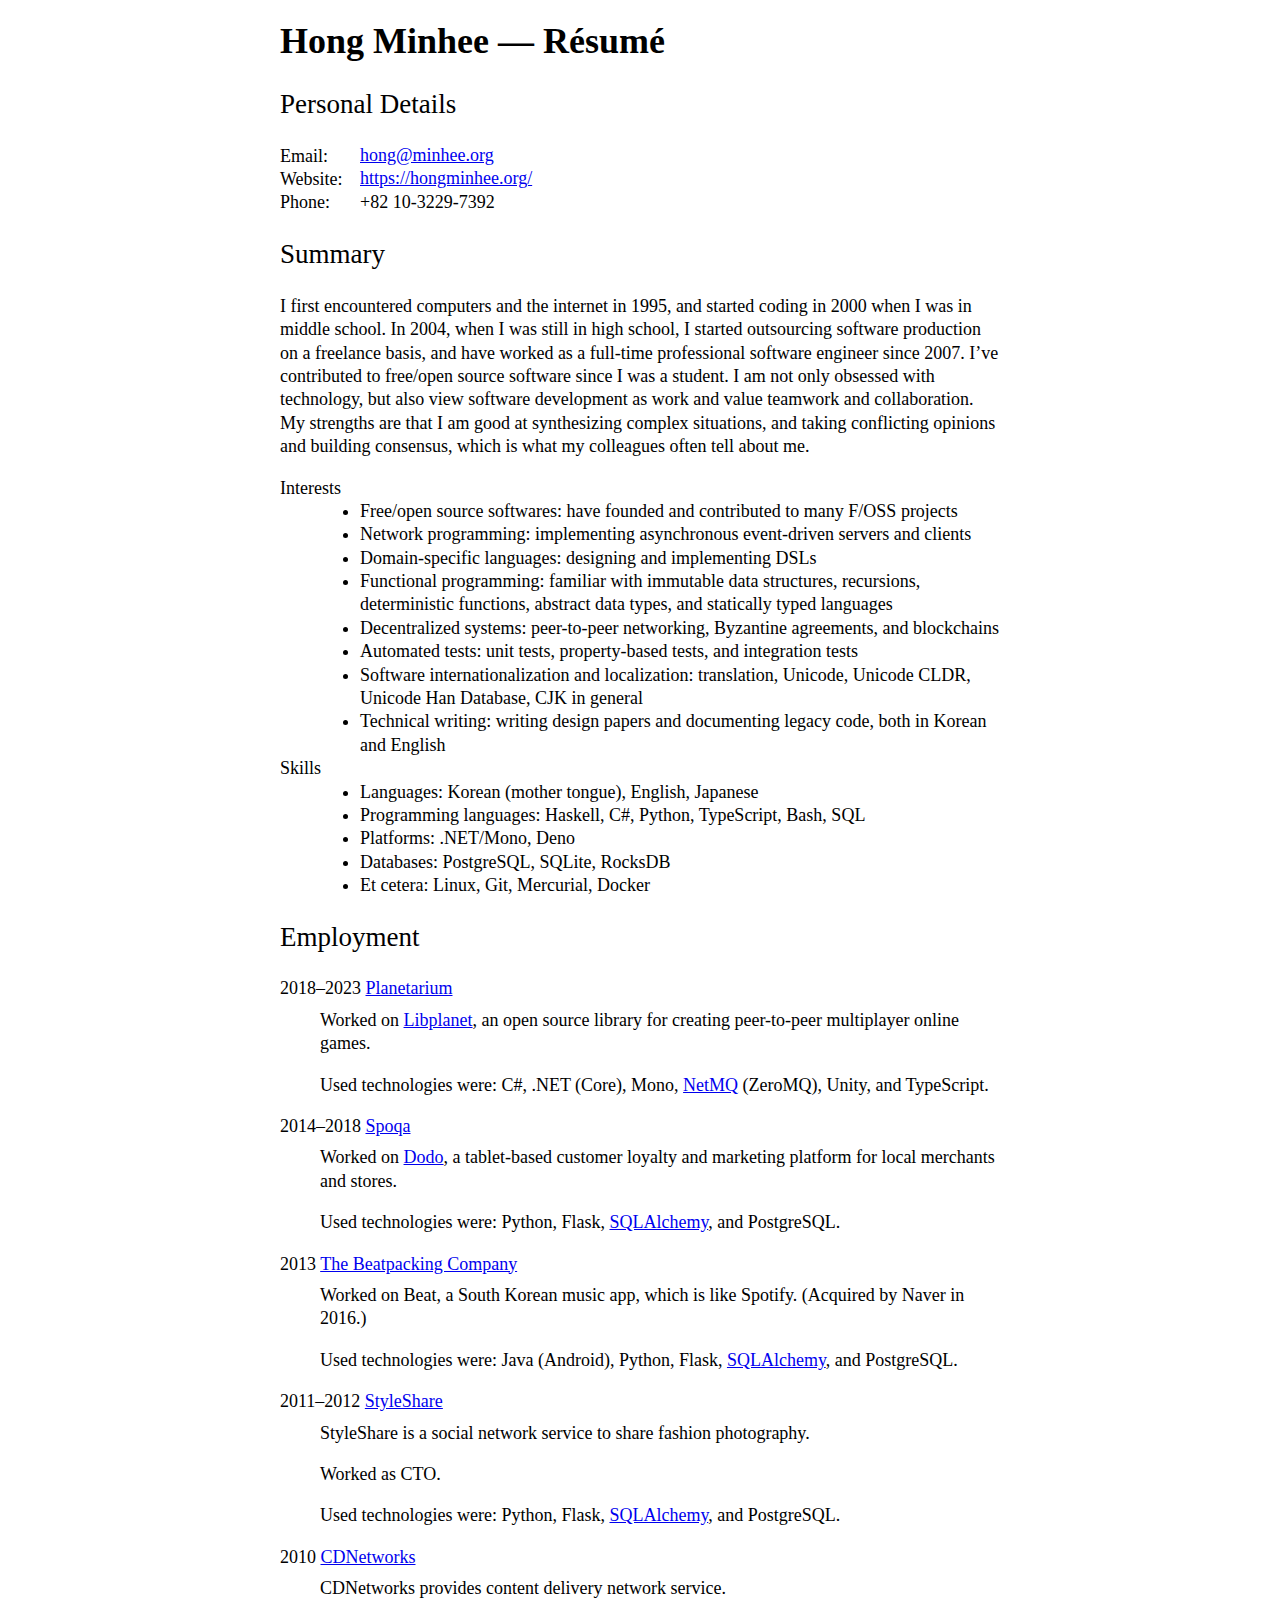
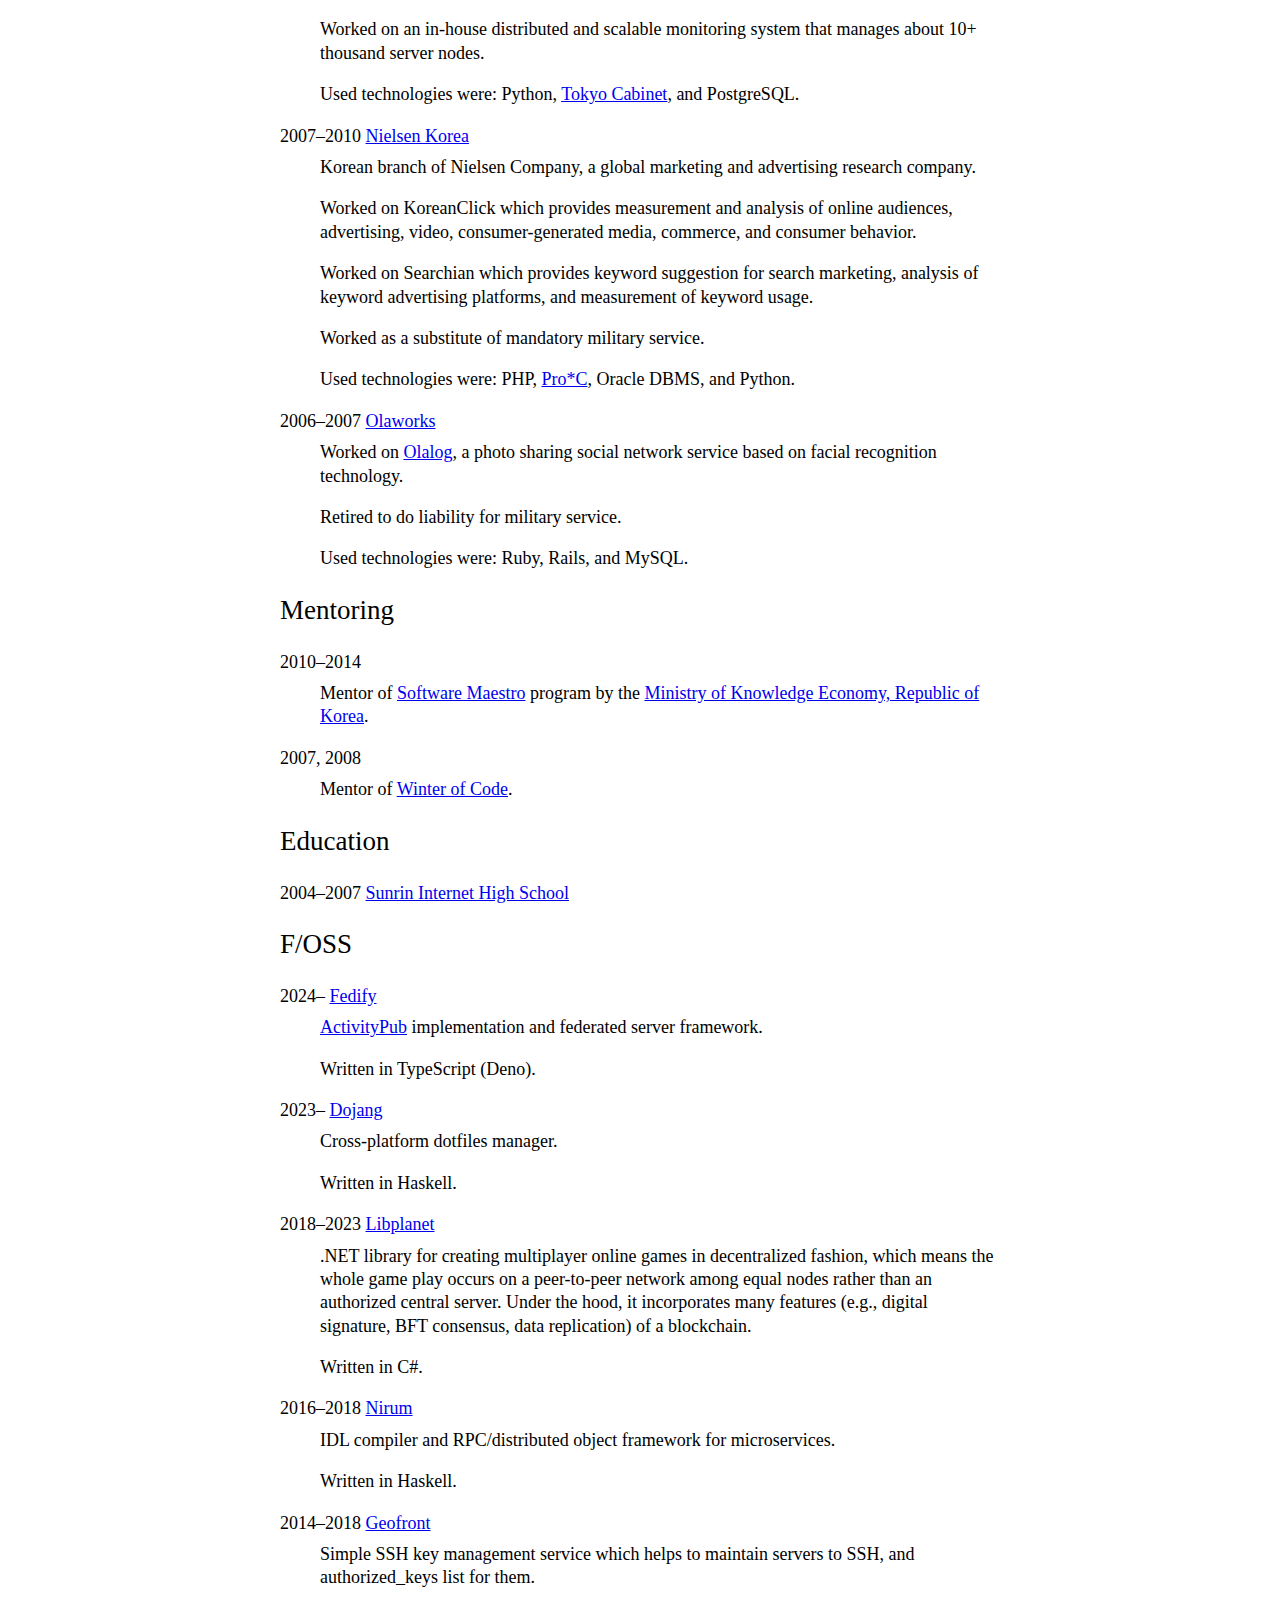
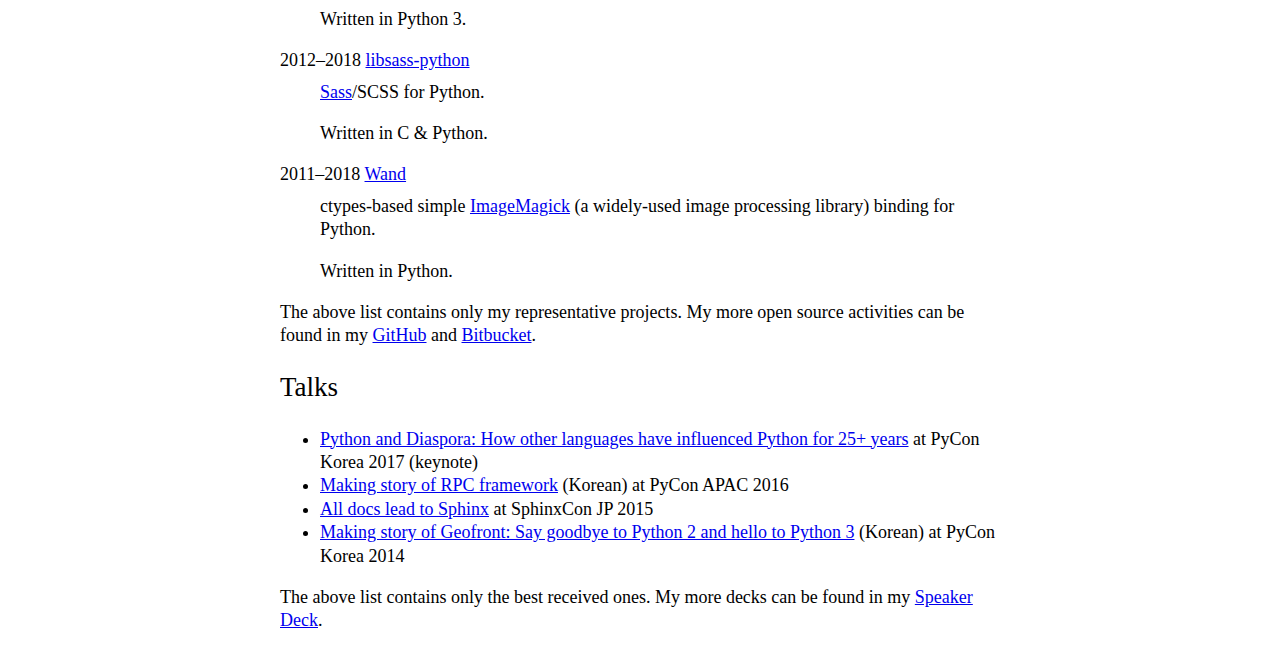
<file: index.html>
<!DOCTYPE html>
<html xmlns="http://www.w3.org/1999/xhtml" lang="en" xml:lang="en">
<head><base href="en/"/><script src="../redir.js"></script>
  <meta charset="utf-8" />
  <meta name="generator" content="pandoc" />
  <meta name="viewport" content="width=device-width, initial-scale=1.0, user-scalable=yes" />
  <title>Hong Minhee — Résumé</title>
  <style>
    code{white-space: pre-wrap;}
    span.smallcaps{font-variant: small-caps;}
    div.columns{display: flex; gap: min(4vw, 1.5em);}
    div.column{flex: auto; overflow-x: auto;}
    div.hanging-indent{margin-left: 1.5em; text-indent: -1.5em;}
    /* The extra [class] is a hack that increases specificity enough to
       override a similar rule in reveal.js */
    ul.task-list[class]{list-style: none;}
    ul.task-list li input[type="checkbox"] {
      font-size: inherit;
      width: 0.8em;
      margin: 0 0.8em 0.2em -1.6em;
      vertical-align: middle;
    }
    .display.math{display: block; text-align: center; margin: 0.5rem auto;}
  </style>
  <link rel="stylesheet" href="../style.css" />
<link rel="alternate" hreflang="ko" href="../ko/"/><link rel="alternate" href="resume.pdf" hreftype="application/pdf" hreflang="en"/></head>
<body>
<header id="title-block-header">
<h1 class="title">Hong Minhee — Résumé</h1>
</header>
<h2 id="personal-details">Personal Details</h2>
<dl>
<dt>Email</dt>
<dd>
<p><a href="mailto:hong@minhee.org">hong@minhee.org</a></p>
</dd>
<dt>Website</dt>
<dd>
<p><a href="https://hongminhee.org/">https://hongminhee.org/</a></p>
</dd>
<dt>Phone</dt>
<dd>
<p>+82 10-3229-7392</p>
</dd>
</dl>
<h2 id="summary">Summary</h2>
<p>I first encountered computers and the internet in 1995, and started
coding in 2000 when I was in middle school. In 2004, when I was still in
high school, I started outsourcing software production on a freelance
basis, and have worked as a full-time professional software engineer
since 2007. I’ve contributed to free/open source software since I was a
student. I am not only obsessed with technology, but also view software
development as work and value teamwork and collaboration. My strengths
are that I am good at synthesizing complex situations, and taking
conflicting opinions and building consensus, which is what my colleagues
often tell about me.</p>
<dl>
<dt>Interests</dt>
<dd>
<ul>
<li>Free/open source softwares: have founded and contributed to many
F/OSS projects</li>
<li>Network programming: implementing asynchronous event-driven servers
and clients</li>
<li>Domain-specific languages: designing and implementing DSLs</li>
<li>Functional programming: familiar with immutable data structures,
recursions, deterministic functions, abstract data types, and statically
typed languages</li>
<li>Decentralized systems: peer-to-peer networking, Byzantine
agreements, and blockchains</li>
<li>Automated tests: unit tests, property-based tests, and integration
tests</li>
<li>Software internationalization and localization: translation,
Unicode, Unicode CLDR, Unicode Han Database, CJK in general</li>
<li>Technical writing: writing design papers and documenting legacy
code, both in Korean and English</li>
</ul>
</dd>
<dt>Skills</dt>
<dd>
<ul>
<li>Languages: Korean (mother tongue), English, Japanese</li>
<li>Programming languages: Haskell, C#, Python, TypeScript, Bash,
SQL</li>
<li>Platforms: .NET/Mono, Deno</li>
<li>Databases: PostgreSQL, SQLite, RocksDB</li>
<li>Et cetera: Linux, Git, Mercurial, Docker</li>
</ul>
</dd>
</dl>
<h2 id="employment">Employment</h2>
<dl>
<dt>2018–2023 <a href="https://planetariumhq.com/">Planetarium</a></dt>
<dd>
<p>Worked on <a href="https://libplanet.io/">Libplanet</a>, an open
source library for creating peer-to-peer multiplayer online games.</p>
<p>Used technologies were: C#, .NET (Core), Mono, <a
href="https://github.com/zeromq/netmq">NetMQ</a> (ZeroMQ), Unity, and
TypeScript.</p>
</dd>
<dt>2014–2018 <a href="https://www.spoqa.com/">Spoqa</a></dt>
<dd>
<p>Worked on <a href="http://www.dodopoint.com/">Dodo</a>, a
tablet-based customer loyalty and marketing platform for local merchants
and stores.</p>
<p>Used technologies were: Python, Flask, <a
href="https://www.sqlalchemy.org/">SQLAlchemy</a>, and PostgreSQL.</p>
</dd>
<dt>2013 <a
href="https://web.archive.org/web/20161118111629/http://beatpacking.com/">The
Beatpacking Company</a></dt>
<dd>
<p>Worked on Beat, a South Korean music app, which is like Spotify.
(Acquired by Naver in 2016.)</p>
<p>Used technologies were: Java (Android), Python, Flask, <a
href="https://www.sqlalchemy.org/">SQLAlchemy</a>, and PostgreSQL.</p>
</dd>
</dl>
<dl>
<dt>2011–2012 <a href="https://stylesha.re/">StyleShare</a></dt>
<dd>
<p>StyleShare is a social network service to share fashion
photography.</p>
<p>Worked as CTO.</p>
<p>Used technologies were: Python, Flask, <a
href="https://www.sqlalchemy.org/">SQLAlchemy</a>, and PostgreSQL.</p>
</dd>
</dl>
<dl>
<dt>2010 <a href="http://www.cdnetworks.com/">CDNetworks</a></dt>
<dd>
<p>CDNetworks provides content delivery network service.</p>
<p>Worked on an in-house distributed and scalable monitoring system that
manages about 10+ thousand server nodes.</p>
<p>Used technologies were: Python, <a
href="http://fallabs.com/tokyocabinet/">Tokyo Cabinet</a>, and
PostgreSQL.</p>
</dd>
<dt>2007–2010 <a href="http://kr.nielsen.com/">Nielsen Korea</a></dt>
<dd>
<p>Korean branch of Nielsen Company, a global marketing and advertising
research company.</p>
<p>Worked on KoreanClick which provides measurement and analysis of
online audiences, advertising, video, consumer-generated media,
commerce, and consumer behavior.</p>
<p>Worked on Searchian which provides keyword suggestion for search
marketing, analysis of keyword advertising platforms, and measurement of
keyword usage.</p>
<p>Worked as a substitute of mandatory military service.</p>
<p>Used technologies were: PHP, <a
href="https://en.wikipedia.org/wiki/Pro*C">Pro*C</a>, Oracle DBMS, and
Python.</p>
</dd>
<dt>2006–2007 <a
href="https://web.archive.org/web/20121024232447/http://www.olaworks.com/">Olaworks</a></dt>
<dd>
<p>Worked on <a
href="https://web.archive.org/web/20090227052205/http://www.olalog.com/">Olalog</a>,
a photo sharing social network service based on facial recognition
technology.</p>
<p>Retired to do liability for military service.</p>
<p>Used technologies were: Ruby, Rails, and MySQL.</p>
</dd>
</dl>
<h2 id="mentoring">Mentoring</h2>
<dl>
<dt>2010–2014</dt>
<dd>
<p>Mentor of <a href="http://swmaestro.kr/">Software Maestro</a> program
by the <a
href="https://web.archive.org/web/20130308083639/http://www.mke.go.kr/">Ministry
of Knowledge Economy, Republic of Korea</a>.</p>
</dd>
<dt>2007, 2008</dt>
<dd>
<p>Mentor of <a
href="https://web.archive.org/web/20140402122713/http://woc.openmaru.com/">Winter
of Code</a>.</p>
</dd>
</dl>
<h2 id="education">Education</h2>
<dl>
<dt>2004–2007 <a href="http://www.sunrint.hs.kr/">Sunrin Internet High
School</a></dt>
<dd>

</dd>
</dl>
<h2 id="foss">F/OSS</h2>
<dl>
<dt>2024– <a href="https://fedify.dev/">Fedify</a></dt>
<dd>
<p><a href="https://www.w3.org/TR/activitypub/">ActivityPub</a>
implementation and federated server framework.</p>
<p>Written in TypeScript (Deno).</p>
</dd>
<dt>2023– <a href="https://dojang.dev/">Dojang</a></dt>
<dd>
<p>Cross-platform dotfiles manager.</p>
<p>Written in Haskell.</p>
</dd>
</dl>
<div id="Libplanet">
<dl>
<dt>2018–2023 <a href="https://libplanet.io/">Libplanet</a></dt>
<dd>
<p>.NET library for creating multiplayer online games in decentralized
fashion, which means the whole game play occurs on a peer-to-peer
network among equal nodes rather than an authorized central server.
Under the hood, it incorporates many features (e.g., digital signature,
BFT consensus, data replication) of a blockchain.</p>
<p>Written in C#.</p>
</dd>
<dt>2016–2018 <a href="https://nirum.org/">Nirum</a></dt>
<dd>
<p>IDL compiler and RPC/distributed object framework for
microservices.</p>
<p>Written in Haskell.</p>
</dd>
<dt>2014–2018 <a
href="https://github.com/spoqa/geofront">Geofront</a></dt>
<dd>
<p>Simple SSH key management service which helps to maintain servers to
SSH, and <code>authorized_keys</code> list for them.</p>
<p>Written in Python 3.</p>
</dd>
<dt>2012–2018 <a
href="https://github.com/dahlia/libsass-python">libsass-python</a></dt>
<dd>
<p><a href="https://sass-lang.com/">Sass</a>/SCSS for Python.</p>
<p>Written in C &amp; Python.</p>
</dd>
<dt>2011–2018 <a href="http://wand-py.org/">Wand</a></dt>
<dd>
<p><code>ctypes</code>-based simple <a
href="http://www.imagemagick.org/">ImageMagick</a> (a widely-used image
processing library) binding for Python.</p>
<p>Written in Python.</p>
</dd>
</dl>
</div>
<p>The above list contains only my representative projects. My more open
source activities can be found in my <a
href="https://github.com/dahlia">GitHub</a> and <a
href="https://bitbucket.org/dahlia">Bitbucket</a>.</p>
<h2 id="talks">Talks</h2>
<ul>
<li><a href="http://bit.ly/pyconkr2017-hong-en">Python and Diaspora: How
other languages have influenced Python for 25+ years</a> at PyCon Korea
2017 (keynote)</li>
<li><a href="https://j.mp/pycon-apac-2016-hong">Making story of RPC
framework</a> (Korean) at PyCon APAC 2016</li>
<li><a href="https://j.mp/sphinxcon-2015-hong">All docs lead to
Sphinx</a> at SphinxCon JP 2015</li>
<li><a
href="https://speakerdeck.com/minhee/geofront-gaebal-hugi-python-2wa-jagbyeolhago-python-3ro-gaebalhagi">Making
story of Geofront: Say goodbye to Python 2 and hello to Python 3</a>
(Korean) at PyCon Korea 2014</li>
</ul>
<p>The above list contains only the best received ones. My more decks
can be found in my <a href="https://speakerdeck.com/minhee">Speaker
Deck</a>.</p>
</body>
</html>
</file>
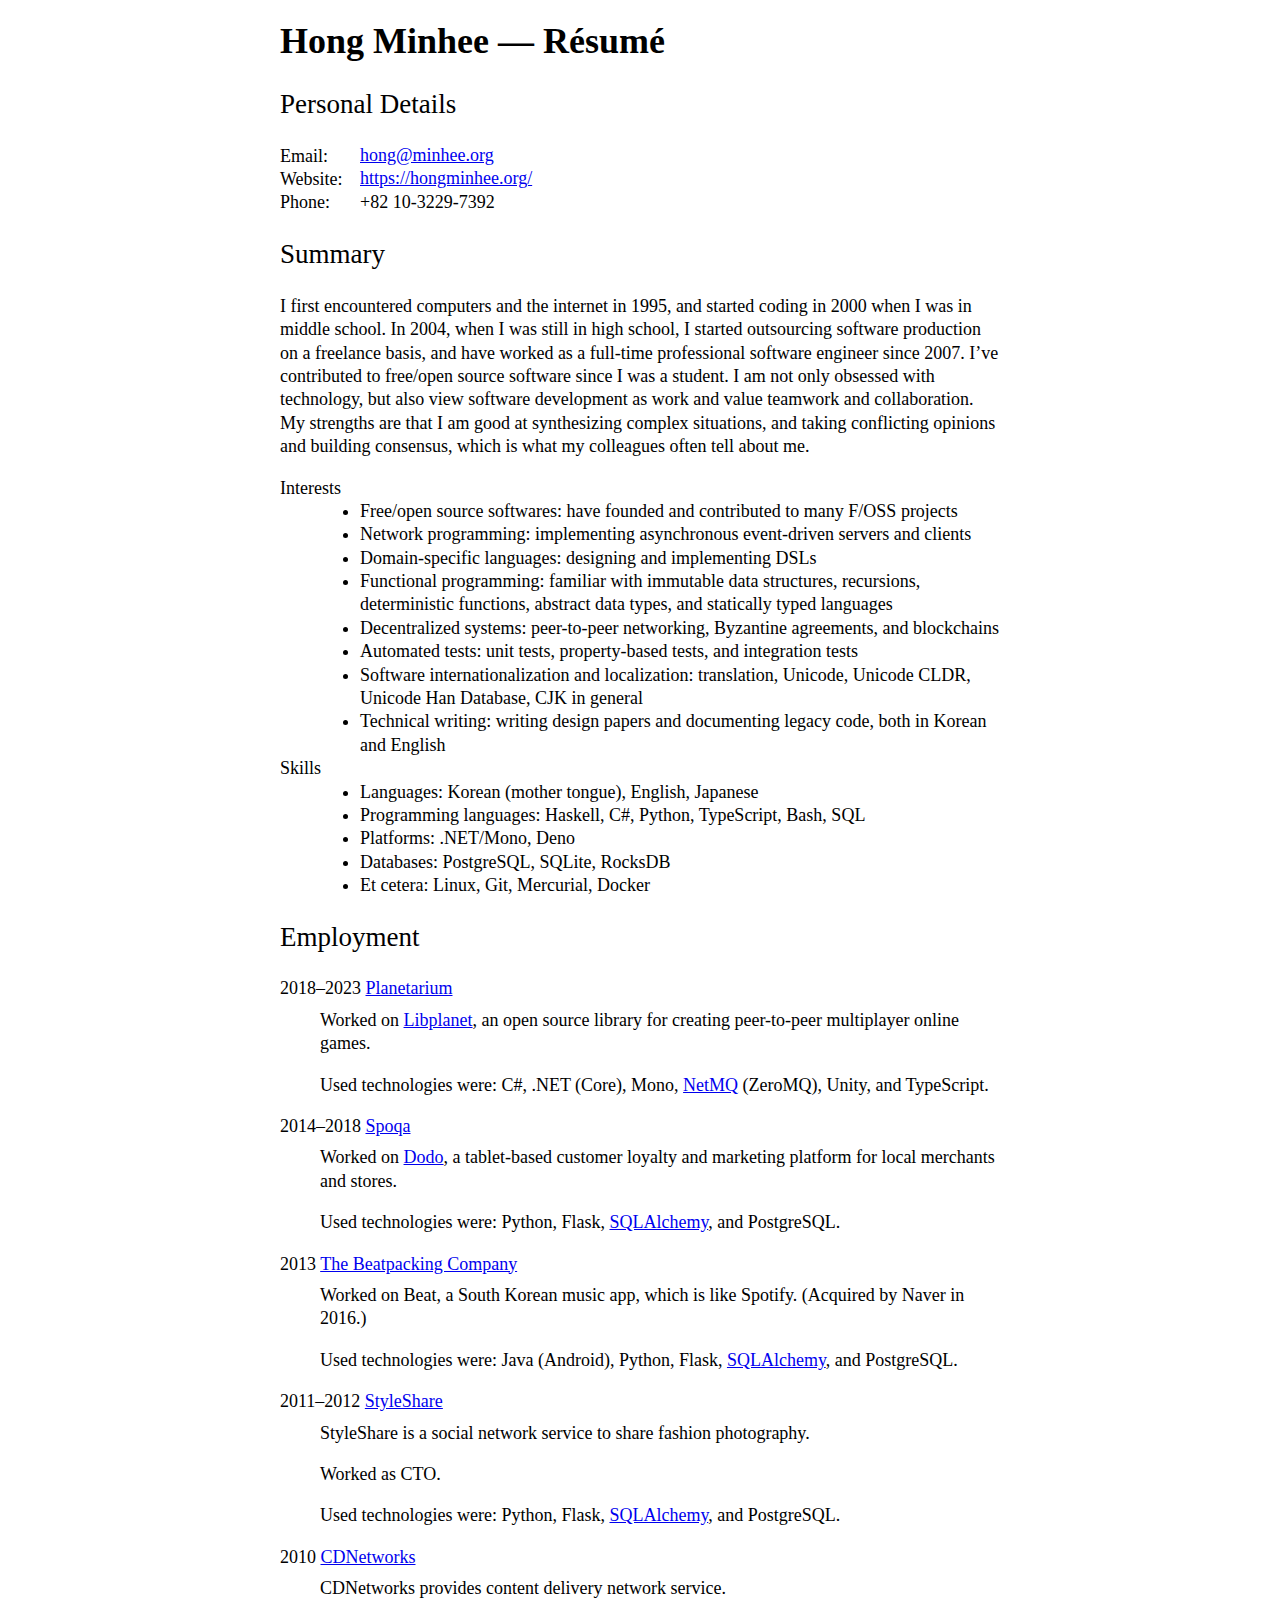
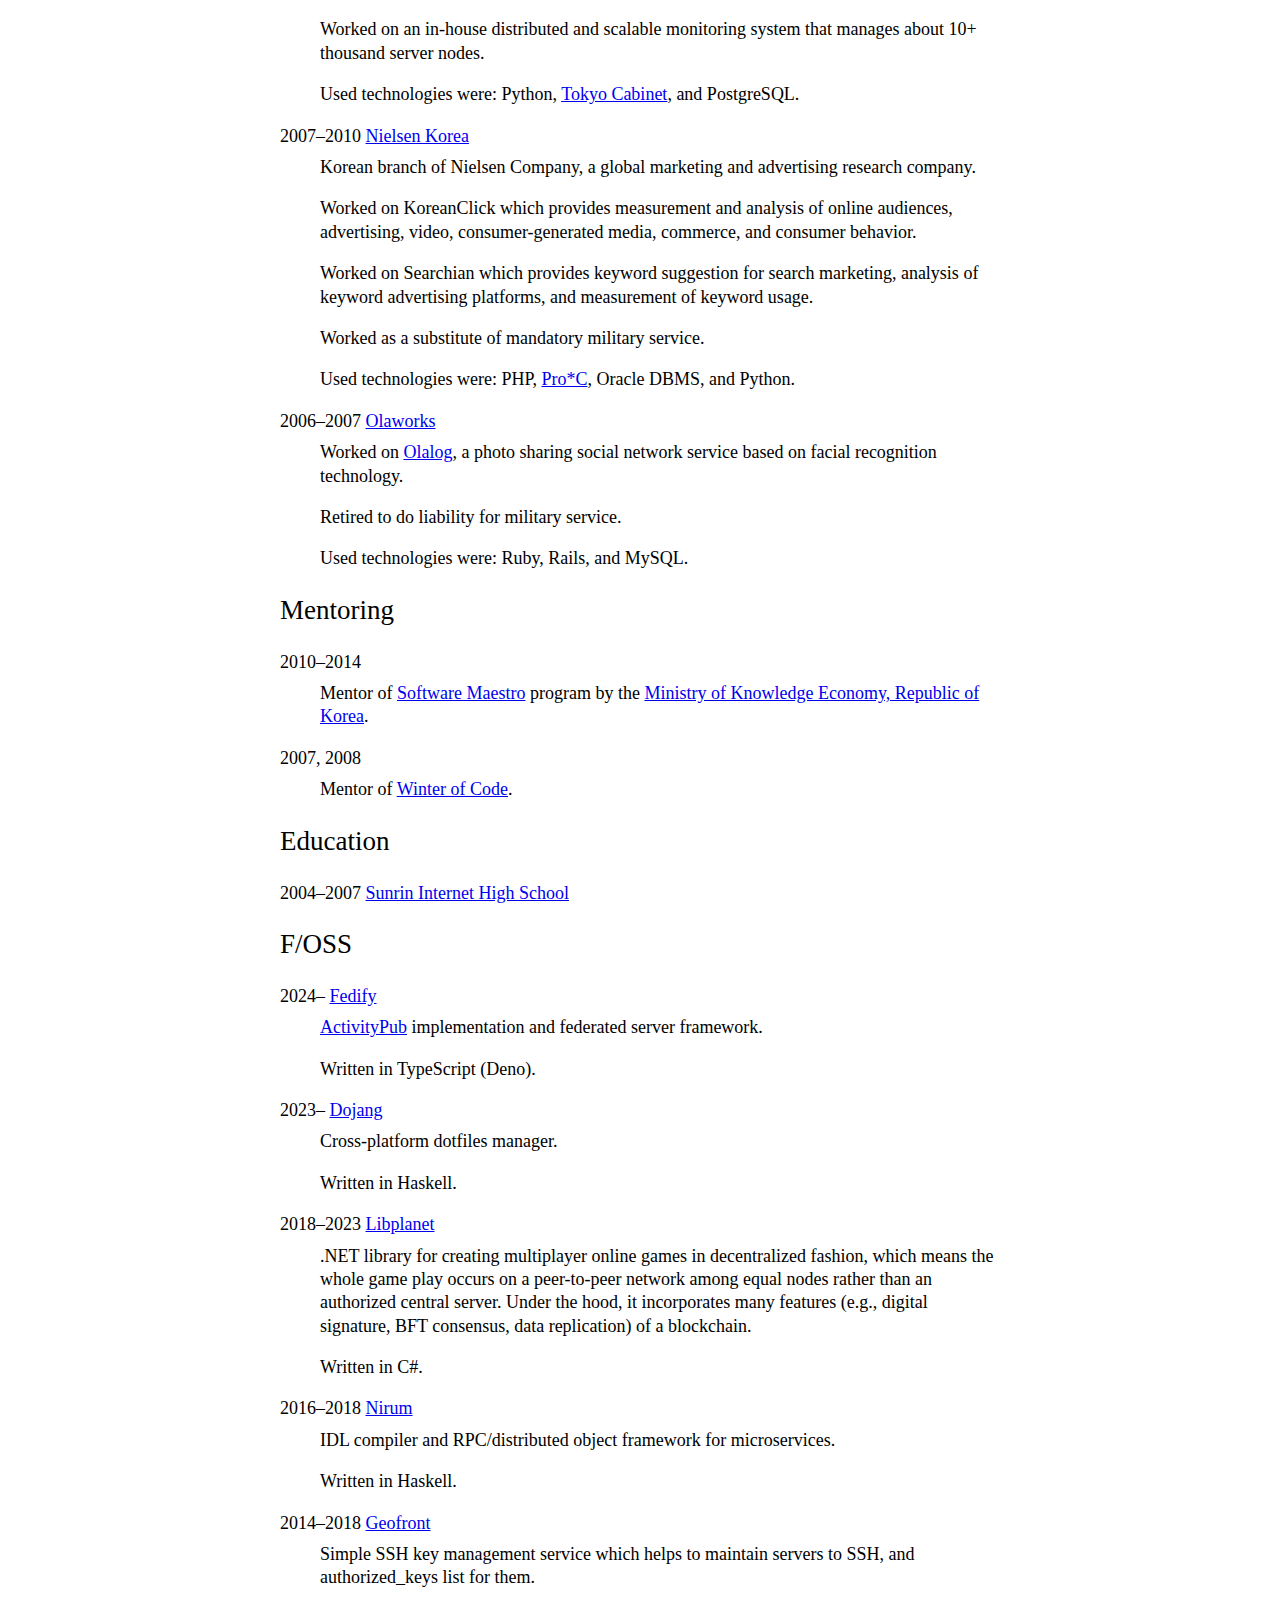
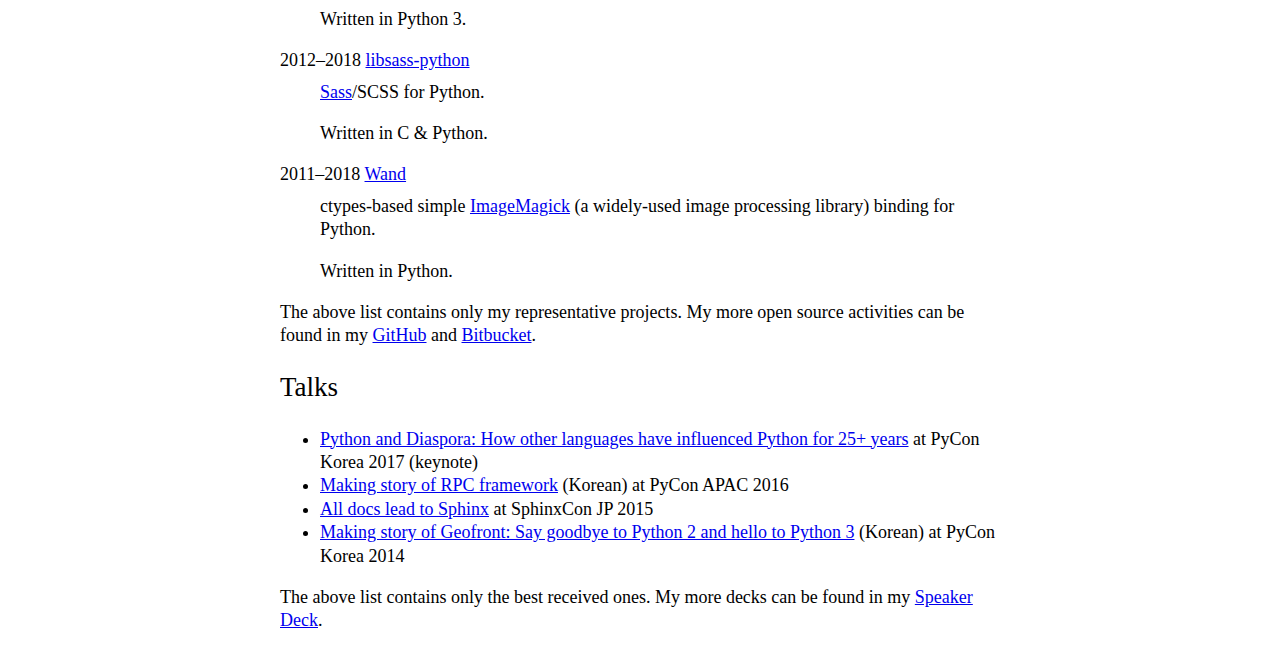
<file: en/index.html>
<!DOCTYPE html>
<html xmlns="http://www.w3.org/1999/xhtml" lang="en" xml:lang="en">
<head>
  <meta charset="utf-8" />
  <meta name="generator" content="pandoc" />
  <meta name="viewport" content="width=device-width, initial-scale=1.0, user-scalable=yes" />
  <title>Hong Minhee — Résumé</title>
  <style>
    code{white-space: pre-wrap;}
    span.smallcaps{font-variant: small-caps;}
    div.columns{display: flex; gap: min(4vw, 1.5em);}
    div.column{flex: auto; overflow-x: auto;}
    div.hanging-indent{margin-left: 1.5em; text-indent: -1.5em;}
    /* The extra [class] is a hack that increases specificity enough to
       override a similar rule in reveal.js */
    ul.task-list[class]{list-style: none;}
    ul.task-list li input[type="checkbox"] {
      font-size: inherit;
      width: 0.8em;
      margin: 0 0.8em 0.2em -1.6em;
      vertical-align: middle;
    }
    .display.math{display: block; text-align: center; margin: 0.5rem auto;}
  </style>
  <link rel="stylesheet" href="../style.css" />
<link rel="alternate" hreflang="ko" href="../ko/"/><link rel="alternate" href="resume.pdf" hreftype="application/pdf" hreflang="en"/></head>
<body>
<header id="title-block-header">
<h1 class="title">Hong Minhee — Résumé</h1>
</header>
<h2 id="personal-details">Personal Details</h2>
<dl>
<dt>Email</dt>
<dd>
<p><a href="mailto:hong@minhee.org">hong@minhee.org</a></p>
</dd>
<dt>Website</dt>
<dd>
<p><a href="https://hongminhee.org/">https://hongminhee.org/</a></p>
</dd>
<dt>Phone</dt>
<dd>
<p>+82 10-3229-7392</p>
</dd>
</dl>
<h2 id="summary">Summary</h2>
<p>I first encountered computers and the internet in 1995, and started
coding in 2000 when I was in middle school. In 2004, when I was still in
high school, I started outsourcing software production on a freelance
basis, and have worked as a full-time professional software engineer
since 2007. I’ve contributed to free/open source software since I was a
student. I am not only obsessed with technology, but also view software
development as work and value teamwork and collaboration. My strengths
are that I am good at synthesizing complex situations, and taking
conflicting opinions and building consensus, which is what my colleagues
often tell about me.</p>
<dl>
<dt>Interests</dt>
<dd>
<ul>
<li>Free/open source softwares: have founded and contributed to many
F/OSS projects</li>
<li>Network programming: implementing asynchronous event-driven servers
and clients</li>
<li>Domain-specific languages: designing and implementing DSLs</li>
<li>Functional programming: familiar with immutable data structures,
recursions, deterministic functions, abstract data types, and statically
typed languages</li>
<li>Decentralized systems: peer-to-peer networking, Byzantine
agreements, and blockchains</li>
<li>Automated tests: unit tests, property-based tests, and integration
tests</li>
<li>Software internationalization and localization: translation,
Unicode, Unicode CLDR, Unicode Han Database, CJK in general</li>
<li>Technical writing: writing design papers and documenting legacy
code, both in Korean and English</li>
</ul>
</dd>
<dt>Skills</dt>
<dd>
<ul>
<li>Languages: Korean (mother tongue), English, Japanese</li>
<li>Programming languages: Haskell, C#, Python, TypeScript, Bash,
SQL</li>
<li>Platforms: .NET/Mono, Deno</li>
<li>Databases: PostgreSQL, SQLite, RocksDB</li>
<li>Et cetera: Linux, Git, Mercurial, Docker</li>
</ul>
</dd>
</dl>
<h2 id="employment">Employment</h2>
<dl>
<dt>2018–2023 <a href="https://planetariumhq.com/">Planetarium</a></dt>
<dd>
<p>Worked on <a href="https://libplanet.io/">Libplanet</a>, an open
source library for creating peer-to-peer multiplayer online games.</p>
<p>Used technologies were: C#, .NET (Core), Mono, <a
href="https://github.com/zeromq/netmq">NetMQ</a> (ZeroMQ), Unity, and
TypeScript.</p>
</dd>
<dt>2014–2018 <a href="https://www.spoqa.com/">Spoqa</a></dt>
<dd>
<p>Worked on <a href="http://www.dodopoint.com/">Dodo</a>, a
tablet-based customer loyalty and marketing platform for local merchants
and stores.</p>
<p>Used technologies were: Python, Flask, <a
href="https://www.sqlalchemy.org/">SQLAlchemy</a>, and PostgreSQL.</p>
</dd>
<dt>2013 <a
href="https://web.archive.org/web/20161118111629/http://beatpacking.com/">The
Beatpacking Company</a></dt>
<dd>
<p>Worked on Beat, a South Korean music app, which is like Spotify.
(Acquired by Naver in 2016.)</p>
<p>Used technologies were: Java (Android), Python, Flask, <a
href="https://www.sqlalchemy.org/">SQLAlchemy</a>, and PostgreSQL.</p>
</dd>
</dl>
<dl>
<dt>2011–2012 <a href="https://stylesha.re/">StyleShare</a></dt>
<dd>
<p>StyleShare is a social network service to share fashion
photography.</p>
<p>Worked as CTO.</p>
<p>Used technologies were: Python, Flask, <a
href="https://www.sqlalchemy.org/">SQLAlchemy</a>, and PostgreSQL.</p>
</dd>
</dl>
<dl>
<dt>2010 <a href="http://www.cdnetworks.com/">CDNetworks</a></dt>
<dd>
<p>CDNetworks provides content delivery network service.</p>
<p>Worked on an in-house distributed and scalable monitoring system that
manages about 10+ thousand server nodes.</p>
<p>Used technologies were: Python, <a
href="http://fallabs.com/tokyocabinet/">Tokyo Cabinet</a>, and
PostgreSQL.</p>
</dd>
<dt>2007–2010 <a href="http://kr.nielsen.com/">Nielsen Korea</a></dt>
<dd>
<p>Korean branch of Nielsen Company, a global marketing and advertising
research company.</p>
<p>Worked on KoreanClick which provides measurement and analysis of
online audiences, advertising, video, consumer-generated media,
commerce, and consumer behavior.</p>
<p>Worked on Searchian which provides keyword suggestion for search
marketing, analysis of keyword advertising platforms, and measurement of
keyword usage.</p>
<p>Worked as a substitute of mandatory military service.</p>
<p>Used technologies were: PHP, <a
href="https://en.wikipedia.org/wiki/Pro*C">Pro*C</a>, Oracle DBMS, and
Python.</p>
</dd>
<dt>2006–2007 <a
href="https://web.archive.org/web/20121024232447/http://www.olaworks.com/">Olaworks</a></dt>
<dd>
<p>Worked on <a
href="https://web.archive.org/web/20090227052205/http://www.olalog.com/">Olalog</a>,
a photo sharing social network service based on facial recognition
technology.</p>
<p>Retired to do liability for military service.</p>
<p>Used technologies were: Ruby, Rails, and MySQL.</p>
</dd>
</dl>
<h2 id="mentoring">Mentoring</h2>
<dl>
<dt>2010–2014</dt>
<dd>
<p>Mentor of <a href="http://swmaestro.kr/">Software Maestro</a> program
by the <a
href="https://web.archive.org/web/20130308083639/http://www.mke.go.kr/">Ministry
of Knowledge Economy, Republic of Korea</a>.</p>
</dd>
<dt>2007, 2008</dt>
<dd>
<p>Mentor of <a
href="https://web.archive.org/web/20140402122713/http://woc.openmaru.com/">Winter
of Code</a>.</p>
</dd>
</dl>
<h2 id="education">Education</h2>
<dl>
<dt>2004–2007 <a href="http://www.sunrint.hs.kr/">Sunrin Internet High
School</a></dt>
<dd>

</dd>
</dl>
<h2 id="foss">F/OSS</h2>
<dl>
<dt>2024– <a href="https://fedify.dev/">Fedify</a></dt>
<dd>
<p><a href="https://www.w3.org/TR/activitypub/">ActivityPub</a>
implementation and federated server framework.</p>
<p>Written in TypeScript (Deno).</p>
</dd>
<dt>2023– <a href="https://dojang.dev/">Dojang</a></dt>
<dd>
<p>Cross-platform dotfiles manager.</p>
<p>Written in Haskell.</p>
</dd>
</dl>
<div id="Libplanet">
<dl>
<dt>2018–2023 <a href="https://libplanet.io/">Libplanet</a></dt>
<dd>
<p>.NET library for creating multiplayer online games in decentralized
fashion, which means the whole game play occurs on a peer-to-peer
network among equal nodes rather than an authorized central server.
Under the hood, it incorporates many features (e.g., digital signature,
BFT consensus, data replication) of a blockchain.</p>
<p>Written in C#.</p>
</dd>
<dt>2016–2018 <a href="https://nirum.org/">Nirum</a></dt>
<dd>
<p>IDL compiler and RPC/distributed object framework for
microservices.</p>
<p>Written in Haskell.</p>
</dd>
<dt>2014–2018 <a
href="https://github.com/spoqa/geofront">Geofront</a></dt>
<dd>
<p>Simple SSH key management service which helps to maintain servers to
SSH, and <code>authorized_keys</code> list for them.</p>
<p>Written in Python 3.</p>
</dd>
<dt>2012–2018 <a
href="https://github.com/dahlia/libsass-python">libsass-python</a></dt>
<dd>
<p><a href="https://sass-lang.com/">Sass</a>/SCSS for Python.</p>
<p>Written in C &amp; Python.</p>
</dd>
<dt>2011–2018 <a href="http://wand-py.org/">Wand</a></dt>
<dd>
<p><code>ctypes</code>-based simple <a
href="http://www.imagemagick.org/">ImageMagick</a> (a widely-used image
processing library) binding for Python.</p>
<p>Written in Python.</p>
</dd>
</dl>
</div>
<p>The above list contains only my representative projects. My more open
source activities can be found in my <a
href="https://github.com/dahlia">GitHub</a> and <a
href="https://bitbucket.org/dahlia">Bitbucket</a>.</p>
<h2 id="talks">Talks</h2>
<ul>
<li><a href="http://bit.ly/pyconkr2017-hong-en">Python and Diaspora: How
other languages have influenced Python for 25+ years</a> at PyCon Korea
2017 (keynote)</li>
<li><a href="https://j.mp/pycon-apac-2016-hong">Making story of RPC
framework</a> (Korean) at PyCon APAC 2016</li>
<li><a href="https://j.mp/sphinxcon-2015-hong">All docs lead to
Sphinx</a> at SphinxCon JP 2015</li>
<li><a
href="https://speakerdeck.com/minhee/geofront-gaebal-hugi-python-2wa-jagbyeolhago-python-3ro-gaebalhagi">Making
story of Geofront: Say goodbye to Python 2 and hello to Python 3</a>
(Korean) at PyCon Korea 2014</li>
</ul>
<p>The above list contains only the best received ones. My more decks
can be found in my <a href="https://speakerdeck.com/minhee">Speaker
Deck</a>.</p>
</body>
</html>
</file>
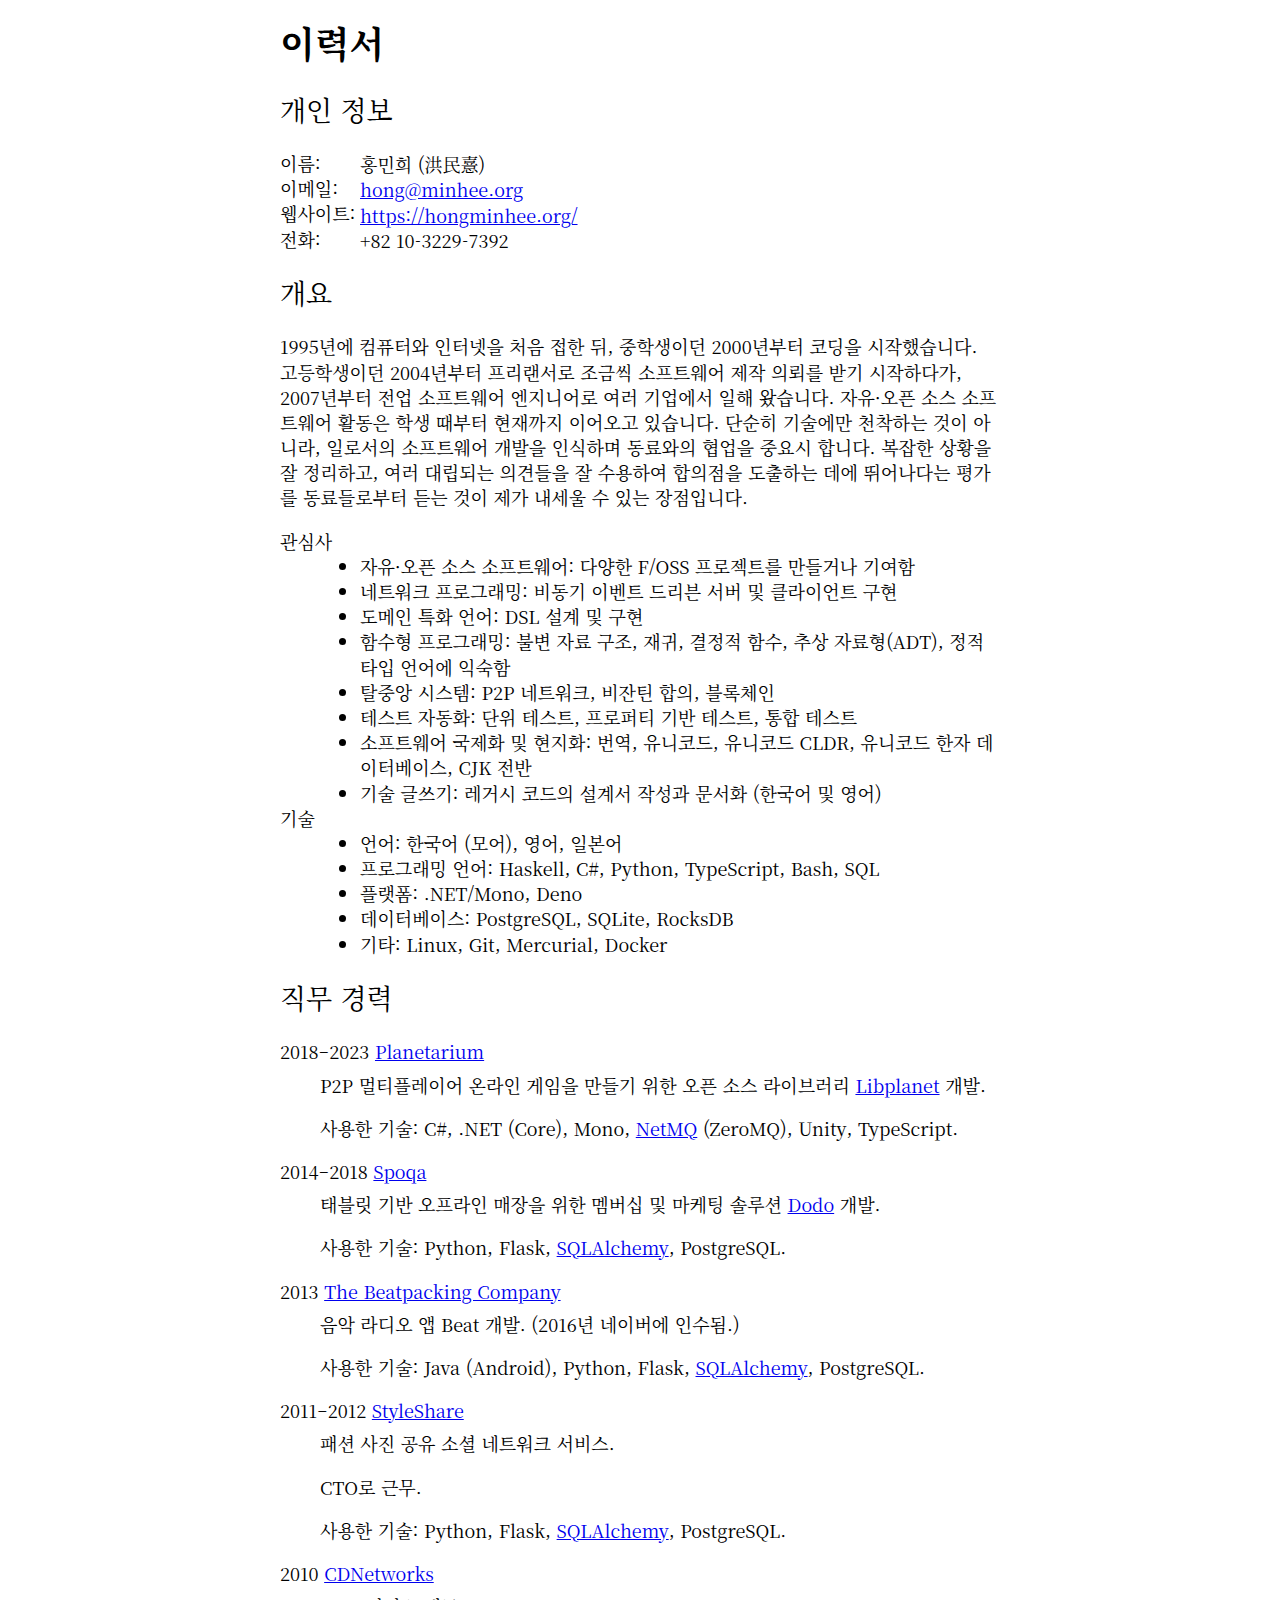
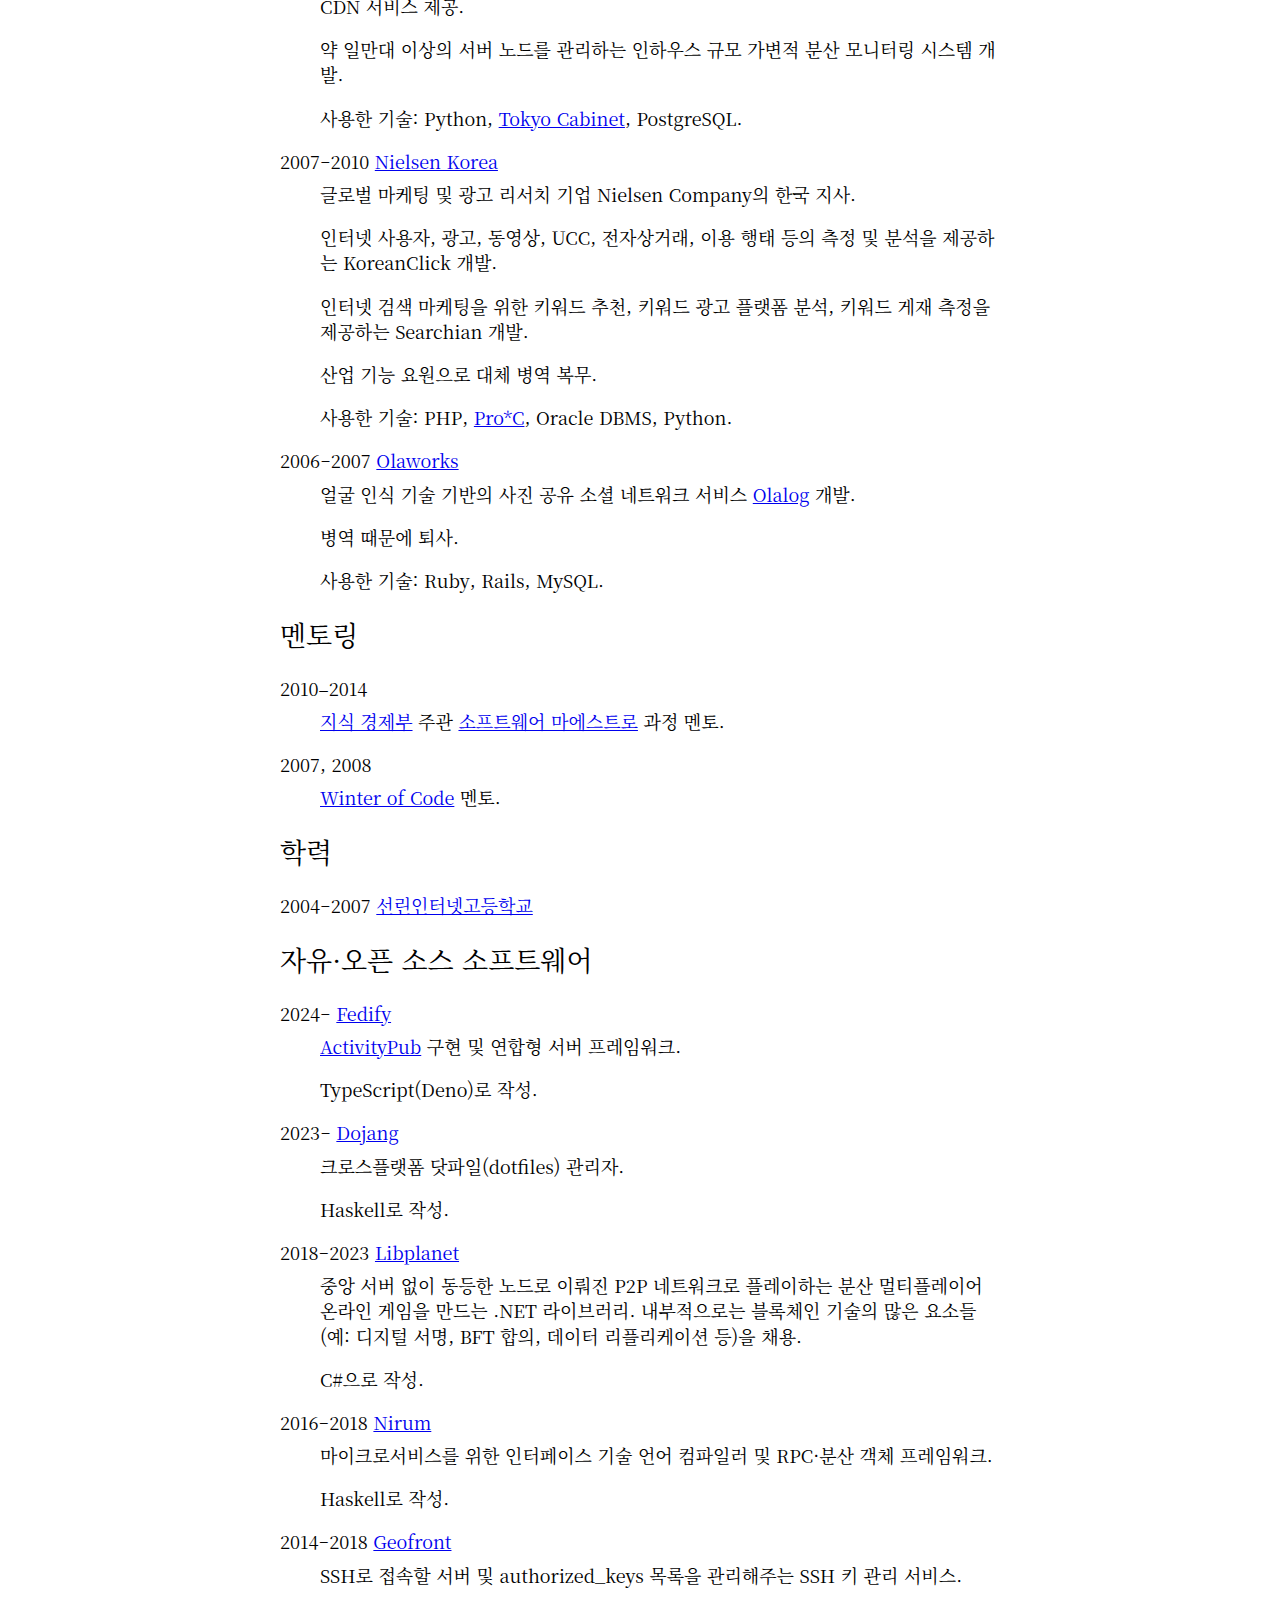
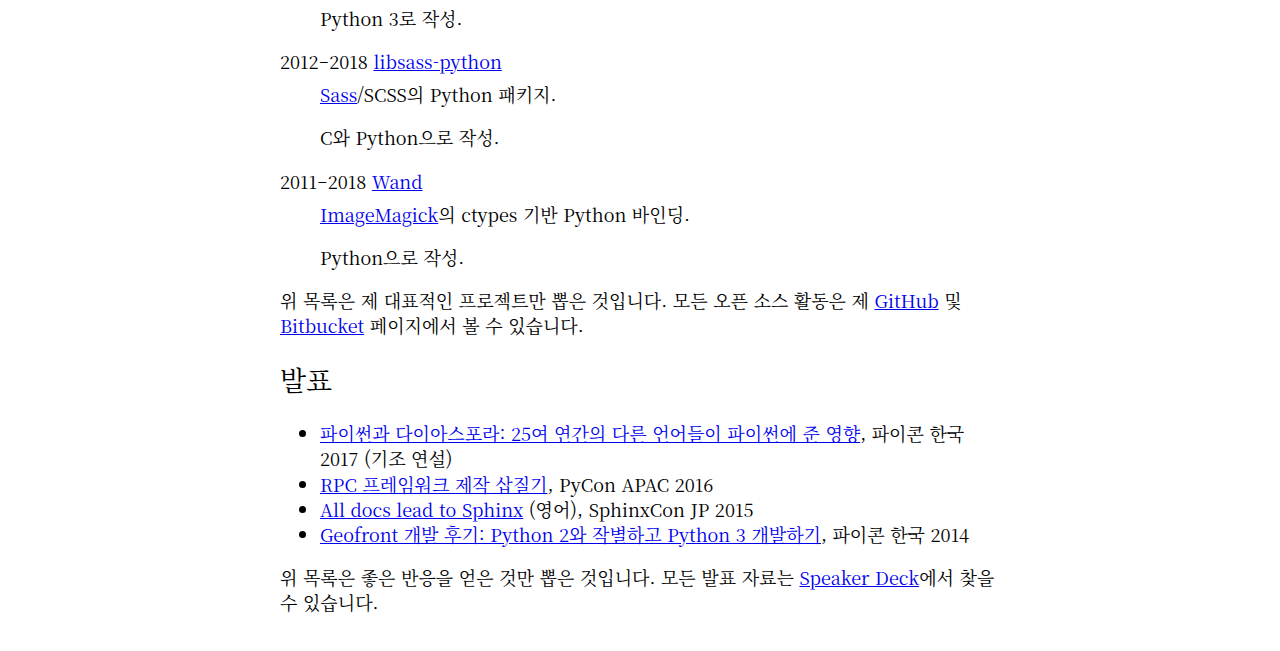
<file: ko/index.html>
<!DOCTYPE html>
<html xmlns="http://www.w3.org/1999/xhtml" lang="ko" xml:lang="ko">
<head>
  <meta charset="utf-8" />
  <meta name="generator" content="pandoc" />
  <meta name="viewport" content="width=device-width, initial-scale=1.0, user-scalable=yes" />
  <title>이력서</title>
  <style>
    code{white-space: pre-wrap;}
    span.smallcaps{font-variant: small-caps;}
    div.columns{display: flex; gap: min(4vw, 1.5em);}
    div.column{flex: auto; overflow-x: auto;}
    div.hanging-indent{margin-left: 1.5em; text-indent: -1.5em;}
    /* The extra [class] is a hack that increases specificity enough to
       override a similar rule in reveal.js */
    ul.task-list[class]{list-style: none;}
    ul.task-list li input[type="checkbox"] {
      font-size: inherit;
      width: 0.8em;
      margin: 0 0.8em 0.2em -1.6em;
      vertical-align: middle;
    }
    .display.math{display: block; text-align: center; margin: 0.5rem auto;}
  </style>
  <link rel="stylesheet" href="../style.css" />
<link rel="alternate" hreflang="en" href="../en/"/><link rel="alternate" href="resume.pdf" hreftype="application/pdf" hreflang="ko"/></head>
<body>
<header id="title-block-header">
<h1 class="title">이력서</h1>
</header>
<h2 id="개인-정보">개인 정보</h2>
<dl>
<dt>이름</dt>
<dd>
<p>홍민희 (洪民憙)</p>
</dd>
<dt>이메일</dt>
<dd>
<p><a href="mailto:hong@minhee.org">hong@minhee.org</a></p>
</dd>
<dt>웹사이트</dt>
<dd>
<p><a href="https://hongminhee.org/">https://hongminhee.org/</a></p>
</dd>
<dt>전화</dt>
<dd>
<p>+82 10-3229-7392</p>
</dd>
</dl>
<h2 id="개요">개요</h2>
<p>1995년에 컴퓨터와 인터넷을 처음 접한 뒤, 중학생이던 2000년부터 코딩을
시작했습니다. 고등학생이던 2004년부터 프리랜서로 조금씩 소프트웨어 제작
의뢰를 받기 시작하다가, 2007년부터 전업 소프트웨어 엔지니어로 여러
기업에서 일해 왔습니다. 자유·오픈 소스 소프트웨어 활동은 학생 때부터
현재까지 이어오고 있습니다. 단순히 기술에만 천착하는 것이 아니라,
일로서의 소프트웨어 개발을 인식하며 동료와의 협업을 중요시 합니다.
복잡한 상황을 잘 정리하고, 여러 대립되는 의견들을 잘 수용하여 합의점을
도출하는 데에 뛰어나다는 평가를 동료들로부터 듣는 것이 제가 내세울 수
있는 장점입니다.</p>
<dl>
<dt>관심사</dt>
<dd>
<ul>
<li>자유·오픈 소스 소프트웨어: 다양한 F/OSS 프로젝트를 만들거나
기여함</li>
<li>네트워크 프로그래밍: 비동기 이벤트 드리븐 서버 및 클라이언트
구현</li>
<li>도메인 특화 언어: DSL 설계 및 구현</li>
<li>함수형 프로그래밍: 불변 자료 구조, 재귀, 결정적 함수, 추상
자료형(ADT), 정적 타입 언어에 익숙함</li>
<li>탈중앙 시스템: P2P 네트워크, 비잔틴 합의, 블록체인</li>
<li>테스트 자동화: 단위 테스트, 프로퍼티 기반 테스트, 통합 테스트</li>
<li>소프트웨어 국제화 및 현지화: 번역, 유니코드, 유니코드 CLDR, 유니코드
한자 데이터베이스, CJK 전반</li>
<li>기술 글쓰기: 레거시 코드의 설계서 작성과 문서화 (한국어 및
영어)</li>
</ul>
</dd>
<dt>기술</dt>
<dd>
<ul>
<li>언어: 한국어 (모어), 영어, 일본어</li>
<li>프로그래밍 언어: Haskell, C#, Python, TypeScript, Bash, SQL</li>
<li>플랫폼: .NET/Mono, Deno</li>
<li>데이터베이스: PostgreSQL, SQLite, RocksDB</li>
<li>기타: Linux, Git, Mercurial, Docker</li>
</ul>
</dd>
</dl>
<h2 id="직무-경력">직무 경력</h2>
<dl>
<dt>2018–2023 <a href="https://planetariumhq.com/">Planetarium</a></dt>
<dd>
<p>P2P 멀티플레이어 온라인 게임을 만들기 위한 오픈 소스 라이브러리 <a
href="https://libplanet.io/">Libplanet</a> 개발.</p>
<p>사용한 기술: C#, .NET (Core), Mono, <a
href="https://github.com/zeromq/netmq">NetMQ</a> (ZeroMQ), Unity,
TypeScript.</p>
</dd>
<dt>2014–2018 <a href="https://www.spoqa.com/">Spoqa</a></dt>
<dd>
<p>태블릿 기반 오프라인 매장을 위한 멤버십 및 마케팅 솔루션 <a
href="http://www.dodopoint.com/">Dodo</a> 개발.</p>
<p>사용한 기술: Python, Flask, <a
href="https://www.sqlalchemy.org/">SQLAlchemy</a>, PostgreSQL.</p>
</dd>
<dt>2013 <a
href="https://web.archive.org/web/20161118111629/http://beatpacking.com/">The
Beatpacking Company</a></dt>
<dd>
<p>음악 라디오 앱 Beat 개발. (2016년 네이버에 인수됨.)</p>
<p>사용한 기술: Java (Android), Python, Flask, <a
href="https://www.sqlalchemy.org/">SQLAlchemy</a>, PostgreSQL.</p>
</dd>
</dl>
<dl>
<dt>2011–2012 <a href="https://stylesha.re/">StyleShare</a></dt>
<dd>
<p>패션 사진 공유 소셜 네트워크 서비스.</p>
<p>CTO로 근무.</p>
<p>사용한 기술: Python, Flask, <a
href="https://www.sqlalchemy.org/">SQLAlchemy</a>, PostgreSQL.</p>
</dd>
</dl>
<dl>
<dt>2010 <a href="http://www.cdnetworks.com/">CDNetworks</a></dt>
<dd>
<p>CDN 서비스 제공.</p>
<p>약 일만대 이상의 서버 노드를 관리하는 인하우스 규모 가변적 분산
모니터링 시스템 개발.</p>
<p>사용한 기술: Python, <a href="http://fallabs.com/tokyocabinet/">Tokyo
Cabinet</a>, PostgreSQL.</p>
</dd>
<dt>2007–2010 <a href="http://kr.nielsen.com/">Nielsen Korea</a></dt>
<dd>
<p>글로벌 마케팅 및 광고 리서치 기업 Nielsen Company의 한국 지사.</p>
<p>인터넷 사용자, 광고, 동영상, UCC, 전자상거래, 이용 행태 등의 측정 및
분석을 제공하는 KoreanClick 개발.</p>
<p>인터넷 검색 마케팅을 위한 키워드 추천, 키워드 광고 플랫폼 분석,
키워드 게재 측정을 제공하는 Searchian 개발.</p>
<p>산업 기능 요원으로 대체 병역 복무.</p>
<p>사용한 기술: PHP, <a
href="https://en.wikipedia.org/wiki/Pro*C">Pro*C</a>, Oracle DBMS,
Python.</p>
</dd>
<dt>2006–2007 <a
href="https://web.archive.org/web/20121024232447/http://www.olaworks.com/">Olaworks</a></dt>
<dd>
<p>얼굴 인식 기술 기반의 사진 공유 소셜 네트워크 서비스 <a
href="https://web.archive.org/web/20090227052205/http://www.olalog.com/">Olalog</a>
개발.</p>
<p>병역 때문에 퇴사.</p>
<p>사용한 기술: Ruby, Rails, MySQL.</p>
</dd>
</dl>
<h2 id="멘토링">멘토링</h2>
<dl>
<dt>2010–2014</dt>
<dd>
<p><a
href="https://web.archive.org/web/20130308083639/http://www.mke.go.kr/">지식
경제부</a> 주관 <a href="http://swmaestro.kr/">소프트웨어 마에스트로</a>
과정 멘토.</p>
</dd>
<dt>2007, 2008</dt>
<dd>
<p><a
href="https://web.archive.org/web/20140402122713/http://woc.openmaru.com/">Winter
of Code</a> 멘토.</p>
</dd>
</dl>
<h2 id="학력">학력</h2>
<dl>
<dt>2004–2007 <a
href="http://www.sunrint.hs.kr/">선린인터넷고등학교</a></dt>
<dd>

</dd>
</dl>
<h2 id="자유오픈-소스-소프트웨어">자유·오픈 소스 소프트웨어</h2>
<dl>
<dt>2024– <a href="https://fedify.dev/">Fedify</a></dt>
<dd>
<p><a href="https://www.w3.org/TR/activitypub/">ActivityPub</a> 구현 및
연합형 서버 프레임워크.</p>
<p>TypeScript(Deno)로 작성.</p>
</dd>
<dt>2023– <a href="https://dojang.dev/">Dojang</a></dt>
<dd>
<p>크로스플랫폼 닷파일(dotfiles) 관리자.</p>
<p>Haskell로 작성.</p>
</dd>
</dl>
<div id="Libplanet">
<dl>
<dt>2018–2023 <a href="https://libplanet.io/">Libplanet</a></dt>
<dd>
<p>중앙 서버 없이 동등한 노드로 이뤄진 P2P 네트워크로 플레이하는 분산
멀티플레이어 온라인 게임을 만드는 .NET 라이브러리. 내부적으로는 블록체인
기술의 많은 요소들(예: 디지털 서명, BFT 합의, 데이터 리플리케이션 등)을
채용.</p>
<p>C#으로 작성.</p>
</dd>
<dt>2016–2018 <a href="https://nirum.org/">Nirum</a></dt>
<dd>
<p>마이크로서비스를 위한 인터페이스 기술 언어 컴파일러 및 RPC·분산 객체
프레임워크.</p>
<p>Haskell로 작성.</p>
</dd>
<dt>2014–2018 <a
href="https://github.com/spoqa/geofront">Geofront</a></dt>
<dd>
<p>SSH로 접속할 서버 및 <code>authorized_keys</code> 목록을 관리해주는
SSH 키 관리 서비스.</p>
<p>Python 3로 작성.</p>
</dd>
<dt>2012–2018 <a
href="https://github.com/dahlia/libsass-python">libsass-python</a></dt>
<dd>
<p><a href="https://sass-lang.com/">Sass</a>/SCSS의 Python 패키지.</p>
<p>C와 Python으로 작성.</p>
</dd>
<dt>2011–2018 <a href="http://wand-py.org/">Wand</a></dt>
<dd>
<p><a href="http://www.imagemagick.org/">ImageMagick</a>의
<code>ctypes</code> 기반 Python 바인딩.</p>
<p>Python으로 작성.</p>
</dd>
</dl>
</div>
<p>위 목록은 제 대표적인 프로젝트만 뽑은 것입니다. 모든 오픈 소스 활동은
제 <a href="https://github.com/dahlia">GitHub</a> 및 <a
href="https://bitbucket.org/dahlia">Bitbucket</a> 페이지에서 볼 수
있습니다.</p>
<h2 id="발표">발표</h2>
<ul>
<li><a href="https://bit.ly/pyconkr2017-hong">파이썬과 다이아스포라:
25여 연간의 다른 언어들이 파이썬에 준 영향</a>, 파이콘 한국 2017 (기조
연설)</li>
<li><a href="https://j.mp/pycon-apac-2016-hong">RPC 프레임워크 제작
삽질기</a>, PyCon APAC 2016</li>
<li><a href="https://j.mp/sphinxcon-2015-hong">All docs lead to
Sphinx</a> (영어), SphinxCon JP 2015</li>
<li><a
href="https://speakerdeck.com/minhee/geofront-gaebal-hugi-python-2wa-jagbyeolhago-python-3ro-gaebalhagi">Geofront
개발 후기: Python 2와 작별하고 Python 3 개발하기</a>, 파이콘 한국
2014</li>
</ul>
<p>위 목록은 좋은 반응을 얻은 것만 뽑은 것입니다. 모든 발표 자료는 <a
href="https://speakerdeck.com/minhee">Speaker Deck</a>에서 찾을 수
있습니다.</p>
</body>
</html>
</file>
<file: style.css>
@import
  url(https://fonts.googleapis.com/css2?family=Noto+Serif+KR&display=swap);

* {
  font-family: 'Lucida Bright', 'Times New Roman', Times, serif;
  line-height: 1.3;
}
*:lang(ko) {
  font-family:'Noto Serif CJK KR', 'Noto Serif KR',
               AppleMyungjo, '바탕', Batang, serif;
  line-height: 1.4;
}
body {
  margin: auto;
}
@media screen {
  body {
    font-size: large;
    max-width: 45rem;
    padding: 1em 1em;
  }
}
h1 { margin: 0; }
h2, h3, h4, h5, h6 { font-weight: normal; }

dl > dd > p:first-child {
  margin-top: .5rem;
}

header + h2:first-of-type + dl > dt:after { content: ':'; }
header + h2:first-of-type + dl > dd {
  line-height: 0;
  margin-left: 5rem;
  margin-top: -1.5rem;
  position: absolute;
}
header + h2:first-of-type + dl > dd > p {
  margin-top: 0;
}
</file>
